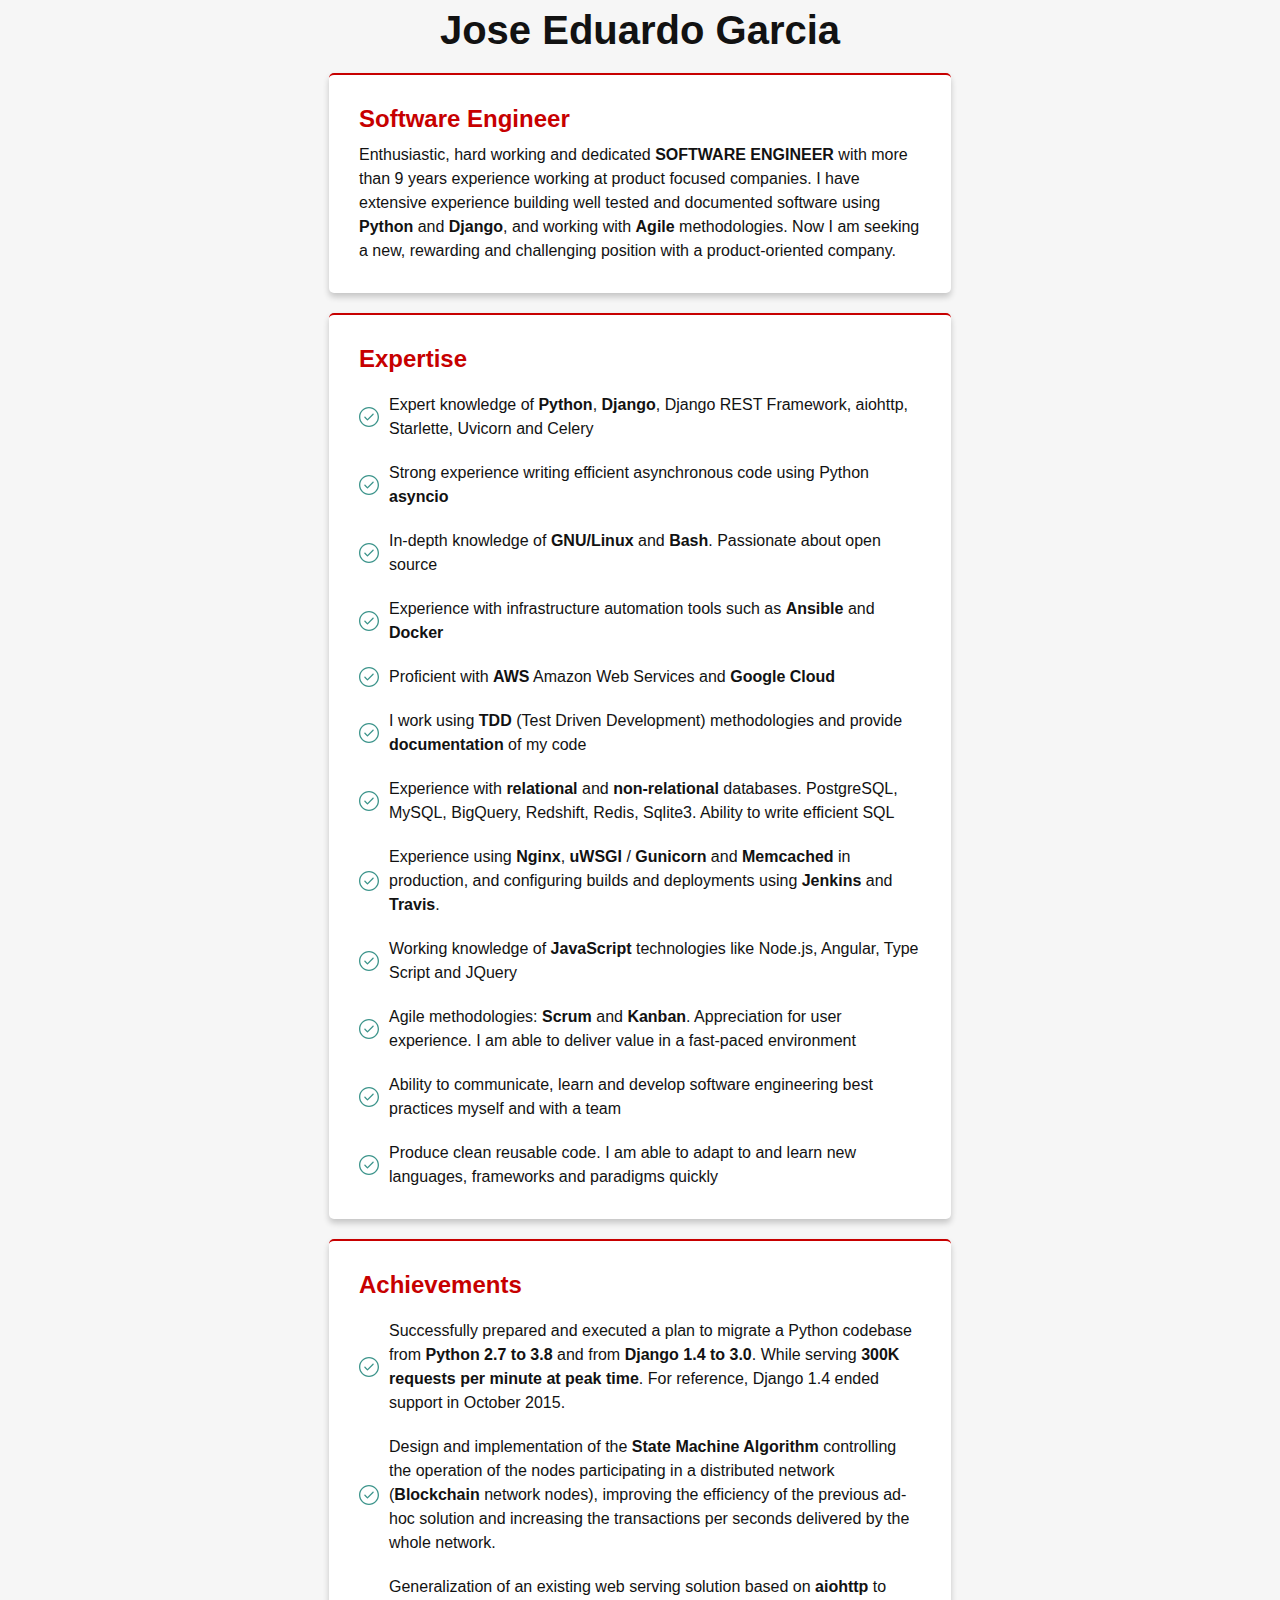
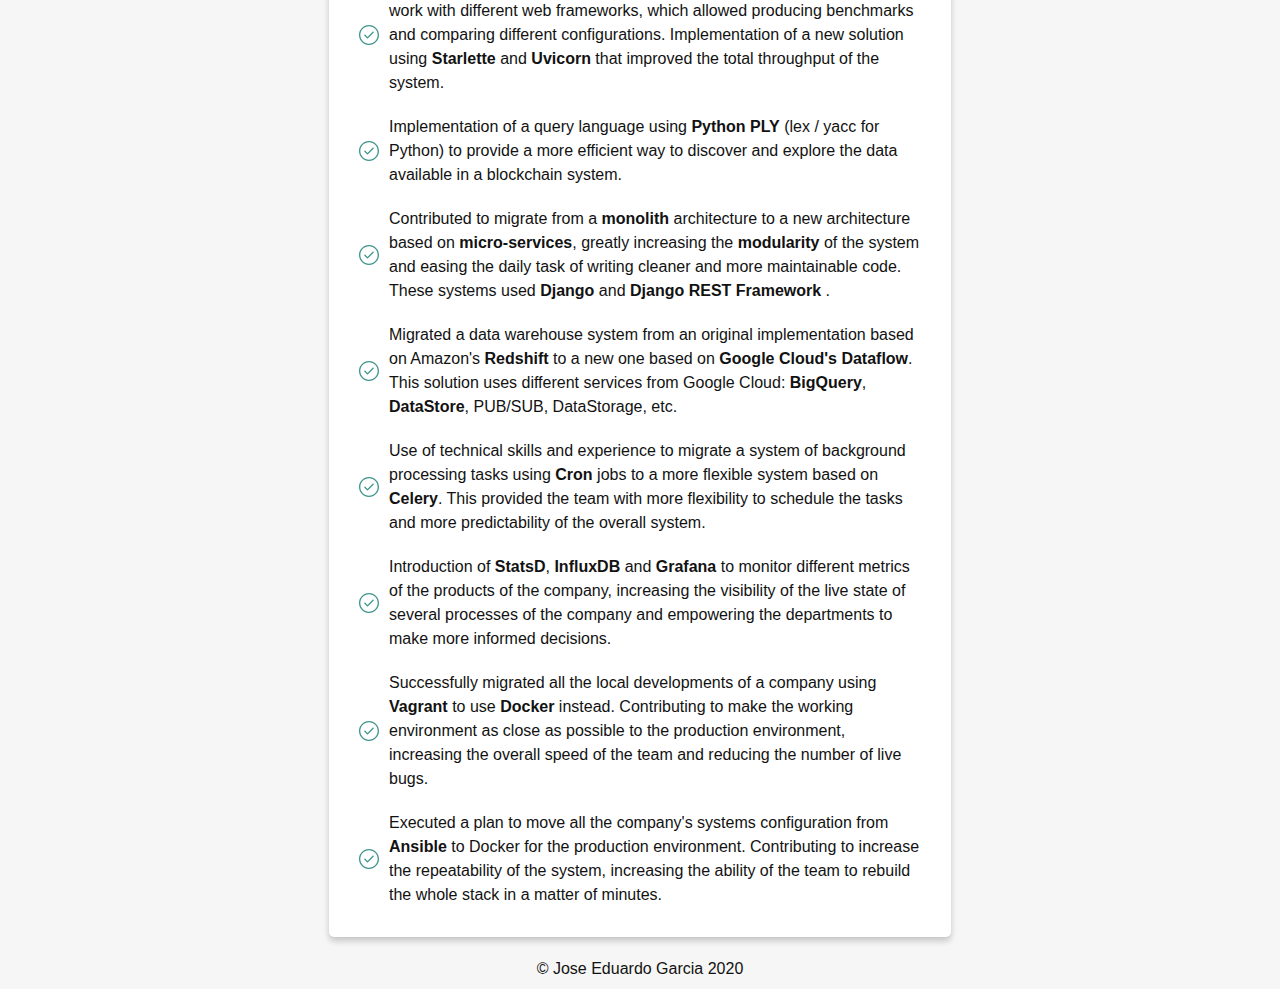
<file: cv.html>
<!DOCTYPE HTML>
<html>

  <head>
    <meta http-equiv="Content-Type" content="text/html; charset=UTF-8" />
    <meta name="viewport" content="width=device-width, initial-scale=1"/>

    <meta property="og:title" content="Jose Eduardo Garcia">
    <meta property="og:description" content="Software Engineer">
    <meta property="og:image" content="https://josekilo.github.io/img/done.svg">
    <meta property="og:url" content="https://josekilo.github.io">
    <meta name="twitter:card" content="summary_large_image">

    <title>Jose Eduardo Garcia - Software Engineer</title>
  </head>

  <style>

    * {
      box-sizing: border-box;
    }

    body {
      background-color: rgb(246, 246, 246);
      color: rgb(18, 18, 18);
      font-family: trebuchet ms, Verdana, verdana ref, segoe ui, Candara,
        lucida grande, lucida sans unicode, lucida sans, Tahoma, sans-serif;
    }

    h1, h2, h3, h4, h5, h6 {
      color: rgb(199, 0, 0);
      padding: 0;
      margin: 0 0 10px 0;
    }

    section {
      background-color: white;
      border-radius: 5px;
      padding: 30px;
      margin: 20px 5px 20px 5px;
      box-shadow: 0 4px 6px hsla(0, 0%, 0%, 0.2);
      border-top: solid 2px rgb(199, 0, 0);
    }

    main {
      width: 50%;
      margin: 0 auto;
    }

    @media screen and (max-width: 1024px) {
      main {
        width: 100%;
      }
    }

    h1, footer {
      text-align: center;
    }

    p, li {
      font-size: 16px;
    }

    p {
      padding: 0;
      margin: 0;
      line-height: 1.5;
    }

    ul {
      padding: 0;
      margin: 0;
    }

    li {
      list-style-position: inside;
      padding: 0 0 0 30px;
      margin: 20px 0 0 0;
      line-height: 1.5;

      list-style: none;
      background: url(img/done.svg) left center no-repeat;
    }

    h1 {
      color: rgb(18, 18, 18);
      font-size: 40px;
    }
    h2 {
      font-size: 24px;
    }
    h3 {
      font-size: 20.8px;
    }
    h4 {
      font-size: 16px;
    }
    h5 {
      font-size: 12.8px;
    }
    h6 {
      font-size: 11.2px;
    }

  </style>

  <body>

    <header>
      <h1>Jose Eduardo Garcia</h1>
    </header>

    <main>
      <section>
        <header>
          <h2>Software Engineer</h2>
        </header>
<p>Enthusiastic, hard working and dedicated <b>SOFTWARE ENGINEER</b> with more than 9 years experience working at product focused companies. I have extensive experience building well tested and documented software using <b>Python</b> and <b>Django</b>, and working with <b>Agile</b> methodologies. Now I am seeking a new, rewarding and challenging position with a product-oriented company.</p>
      </section>

      <section>
        <header>
          <h2>Expertise</h2>
        </header>
        <ul>
<li>Expert knowledge of <b>Python</b>, <b>Django</b>, Django REST Framework, aiohttp, Starlette, Uvicorn and Celery</li>
<li>Strong experience writing efficient asynchronous code using Python <b>asyncio</b></li>
<li>In-depth knowledge of <b>GNU/Linux</b> and <b>Bash</b>. Passionate about open source</li>
<li>Experience with infrastructure automation tools such as <b>Ansible</b> and <b>Docker</b></li>
<li>Proficient with <b>AWS</b> Amazon Web Services and <b>Google Cloud</b></li>
<li>I work using <b>TDD</b> (Test Driven Development) methodologies and provide <b>documentation</b> of my code</li>
<li>Experience with <b>relational</b> and <b>non-relational</b> databases. PostgreSQL, MySQL, BigQuery, Redshift, Redis, Sqlite3. Ability to write efficient SQL</li>
<li>Experience using <b>Nginx</b>, <b>uWSGI</b> / <b>Gunicorn</b> and <b>Memcached</b> in production, and configuring builds and deployments using <b>Jenkins</b> and <b>Travis</b>.</li>
<li>Working knowledge of <b>JavaScript</b> technologies like Node.js, Angular, Type Script and JQuery</li>
<li>Agile methodologies: <b>Scrum</b> and <b>Kanban</b>. Appreciation for user experience. I am able to deliver value in a fast-paced environment</li>
<li>Ability to communicate, learn and develop software engineering best practices myself and with a team</li>
<li>Produce clean reusable code. I am able to adapt to and learn new languages, frameworks and paradigms quickly</li>
        </ul>
      </section>

      <section>
        <header>
          <h2>Achievements</h2>
        </header>
        <ul>
<li>Successfully prepared and executed a plan to migrate a Python codebase from <b>Python 2.7 to 3.8</b> and from <b>Django 1.4 to 3.0</b>. While serving <b>300K requests per minute at peak time</b>. For reference, Django 1.4 ended support in October 2015.</li>
<li>Design and implementation of the <b>State Machine Algorithm</b> controlling the operation of the nodes participating in a distributed network (<b>Blockchain</b> network nodes), improving the efficiency of the previous ad-hoc solution and increasing the transactions per seconds delivered by the whole network.</li>
<li>Generalization of an existing web serving solution based on <b>aiohttp</b> to work with different web frameworks, which allowed producing benchmarks and comparing different configurations. Implementation of a new solution using <b>Starlette</b> and <b>Uvicorn</b> that improved the total throughput of the system.</li>
<li>Implementation of a query language using <b>Python PLY</b> (lex / yacc for Python) to provide a more efficient way to discover and explore the data available in a blockchain system.</li>
<li>Contributed to migrate from a <b>monolith</b> architecture to a new architecture based on <b>micro-services</b>, greatly increasing the <b>modularity</b> of the system and easing the daily task of writing cleaner and more maintainable code. These systems used <b>Django</b> and <b>Django REST Framework</b> .</li>
<li>Migrated a data warehouse system from an original implementation based on Amazon's <b>Redshift</b> to a new one based on <b>Google Cloud's Dataflow</b>. This solution uses different services from Google Cloud: <b>BigQuery</b>, <b>DataStore</b>, PUB/SUB, DataStorage, etc.</li>
<li>Use of technical skills and experience to migrate a system of background processing tasks using <b>Cron</b> jobs to a more flexible system based on <b>Celery</b>. This provided the team with more flexibility to schedule the tasks and more predictability of the overall system.</li>
<li>Introduction of <b>StatsD</b>, <b>InfluxDB</b> and <b>Grafana</b> to monitor different metrics of the products of the company, increasing the visibility of the live state of several processes of the company and empowering the departments to make more informed decisions.</li>
<li>Successfully migrated all the local developments of a company using <b>Vagrant</b> to use <b>Docker</b> instead. Contributing to make the working environment as close as possible to the production environment, increasing the overall speed of the team and reducing the number of live bugs.</li>
<li>Executed a plan to move all the company's systems configuration from <b>Ansible</b> to Docker for the production environment. Contributing to increase the repeatability of the system, increasing the ability of the team to rebuild the whole stack in a matter of minutes.</li>
        </ul>
      </section>

    </main>

    <footer>
      <p>&copy; Jose Eduardo Garcia 2020</p>
    </footer>

  </body>

</html>
</file>
